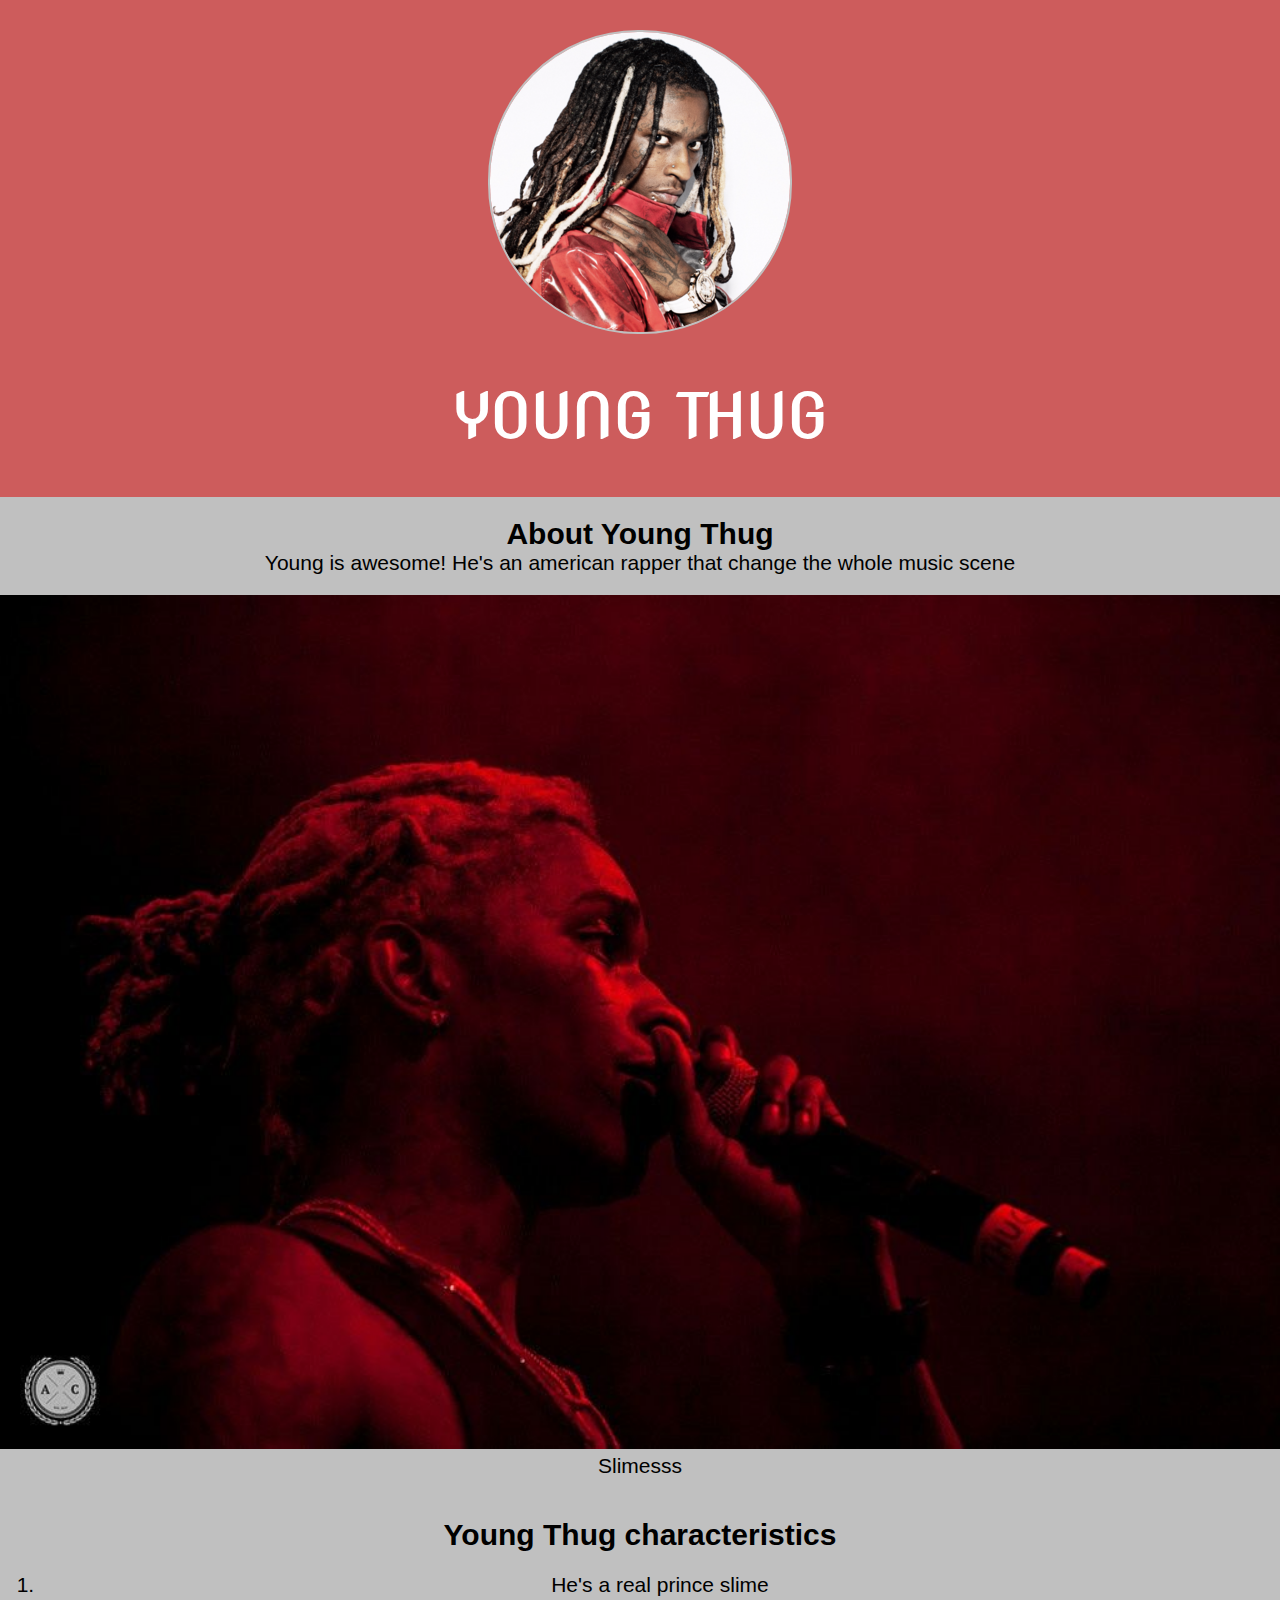
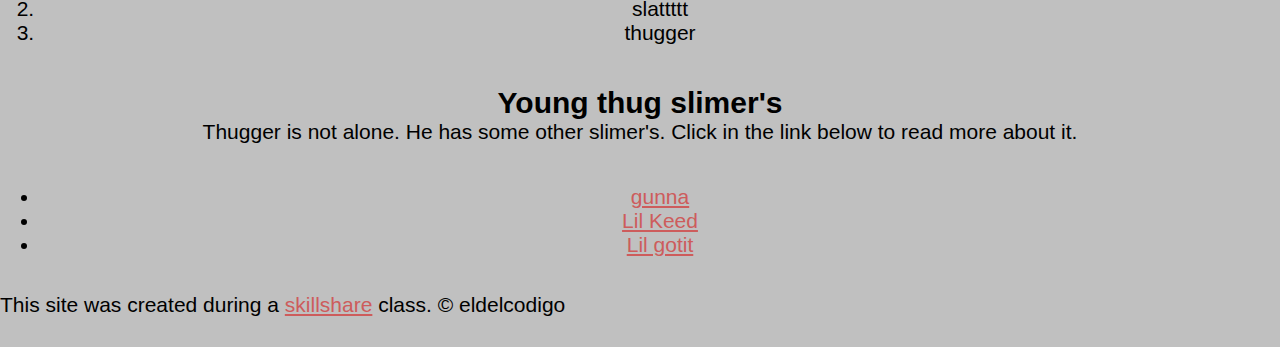
<file: index.html>
<!DOCTYPE html>
<html>
<head>
	<title>YOUNG THUG</title>
	<link rel="icon" href="img/huge_avatar.jpg">
	<link href="https://fonts.googleapis.com/css2?family=Nova+Slim&display=swap" rel="stylesheet">
	<link rel="stylesheet" type="text/css" href="css/hero.css">
</head>
<body>
	<!-- header element -->
	<header>
		<img src="img/huge_avatar.jpg">
		<h1>YOUNG THUG</h1>
	</header>

	<!-- main element -->
	<main>
		<h2>About Young Thug</h2>
		<p>Young is awesome! He's an american rapper that change the whole music scene</p>
		<img src="img/large_image.jpg">
		<p>Slimesss</p>
		<h2>Young Thug characteristics</h2>
		<ol>
			<li>He's a real prince slime</li>
			<li>slattttt</li>
			<li>thugger</li>
		</ol>

		<!-- friends -->		
		<h2>Young thug slimer's</h2>
		<p>Thugger is not alone. He has some other slimer's. Click in the link below to read more about it.</p>
		<ul>
			<li><a target="_blank" href="https://en.wikipedia.org/wiki/Gunna_(rapper)">gunna</a></li>
			<li><a target="_blank" href="https://en.wikipedia.org/wiki/Lil_Keed">Lil Keed</a></li>
			<li><a target="_blank" href="https://en.wikipedia.org/wiki/Lil_Gotit">Lil gotit</a></li>

		</ul>
	</main>

	<!-- Footer element -->
	<footer>
		<p>This site was created during a <a href="https://skillshare.com">skillshare</a> class. &copy; eldelcodigo</p>
	</footer>

</body>
</html>
</file>
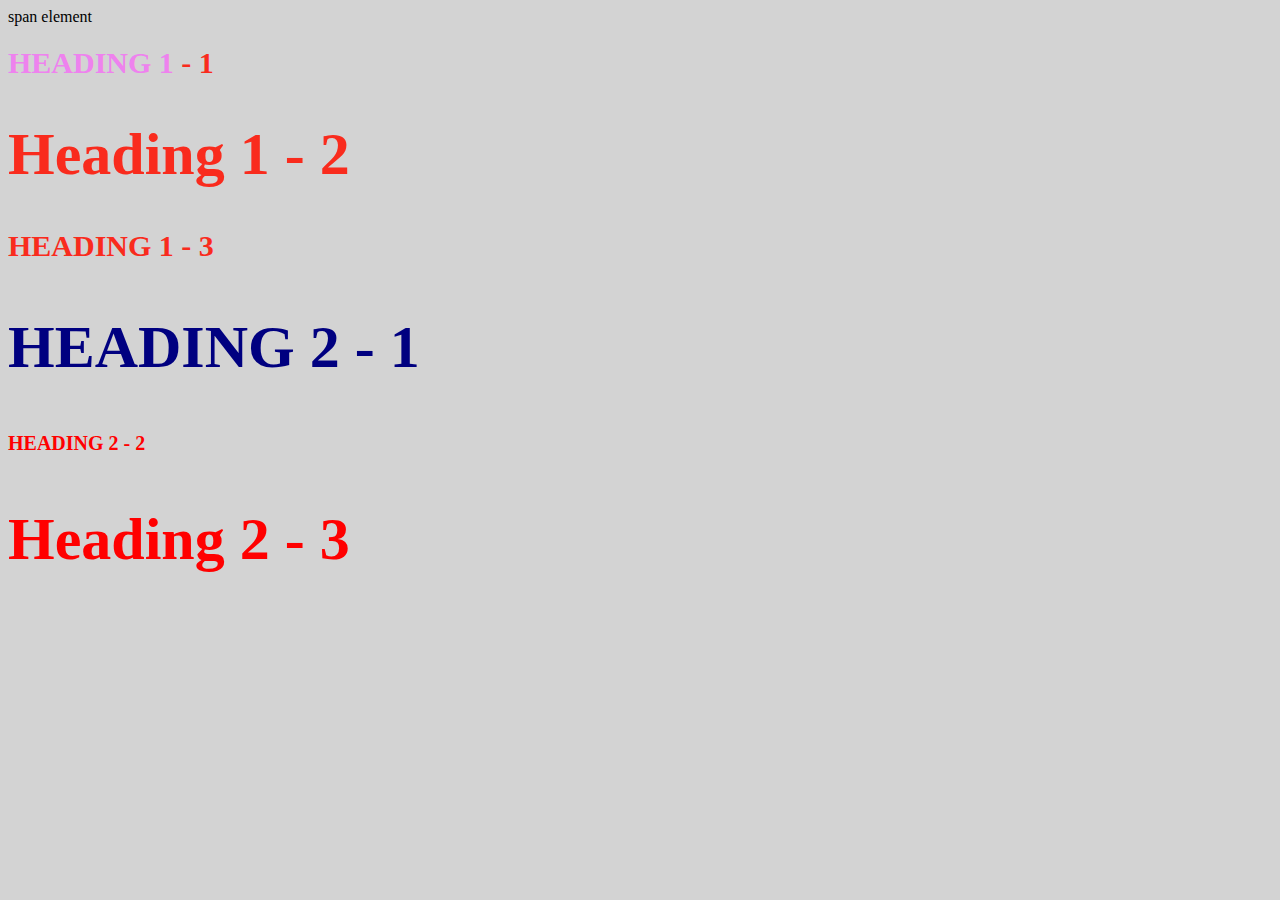
<file: style-test.html>
<!DOCTYPE html>
<html>
<head>
	<title>Style test</title>
	<link rel="stylesheet" type="text/css" href="css/test.css">
</head>
<body>
	<span>span element</span>
	<h1 class="uppercase"><span>Heading 1</span> - 1</h1>
	<h1 class="big">Heading 1 - 2</h1>
	<h1 class="uppercase">Heading 1 - 3</h1>
	<h2 class="big uppercase">Heading 2 - 1</h2>
	<h2 class="uppercase">Heading 2 - 2</h2>
	<h2 class="big">Heading 2 - 3</h2>

</body>
</html>
</file>
<file: css/hero.css>
body{
	margin: 0;
	font-family: helvetica;
	font-size: 21px;
}

header{
	background-color: indianred;
	text-align: center;
	padding-top: 30px;
	padding-bottom: 5px;
}

header h1{
	color: white;
	font-size: 60px;

}

h1{
	font-family: 'Nova Slim', cursive;
}

header img{
	border-radius: 150px;
	border: 2px solid silver;
}

main{
	max-width: 1500px;
	text-align: center;
	background-color: silver;
	padding-bottom: 15px;

}
h2{
	padding-top: 20px;
	margin: 0px;
}
p{
	padding-bottom: 20px;
	margin: 0px;
}
main img{
	max-width: 100%;
	min-width: 100%;
}
h2{
	font-size: 30px;
}
a{
	color: indianred;
}
a:hover{
	color: red;
}
footer{
	background-color: silver;
	padding-bottom: 10px;
	color: black;
	margin: 0px;
}
</file>
<file: css/test.css>
body{
	background-color: lightgrey;
}
h1{
	font-size: 30px; 
	color: #f92b1d
}

h2{
	color: red;
	font-size: 20px;
}

.big{
	font-size: 60px;
}

.uppercase{
	text-transform: uppercase;
}

.big.uppercase{
	color: navy;
}

h1 span{
	color: violet;
}
</file>
